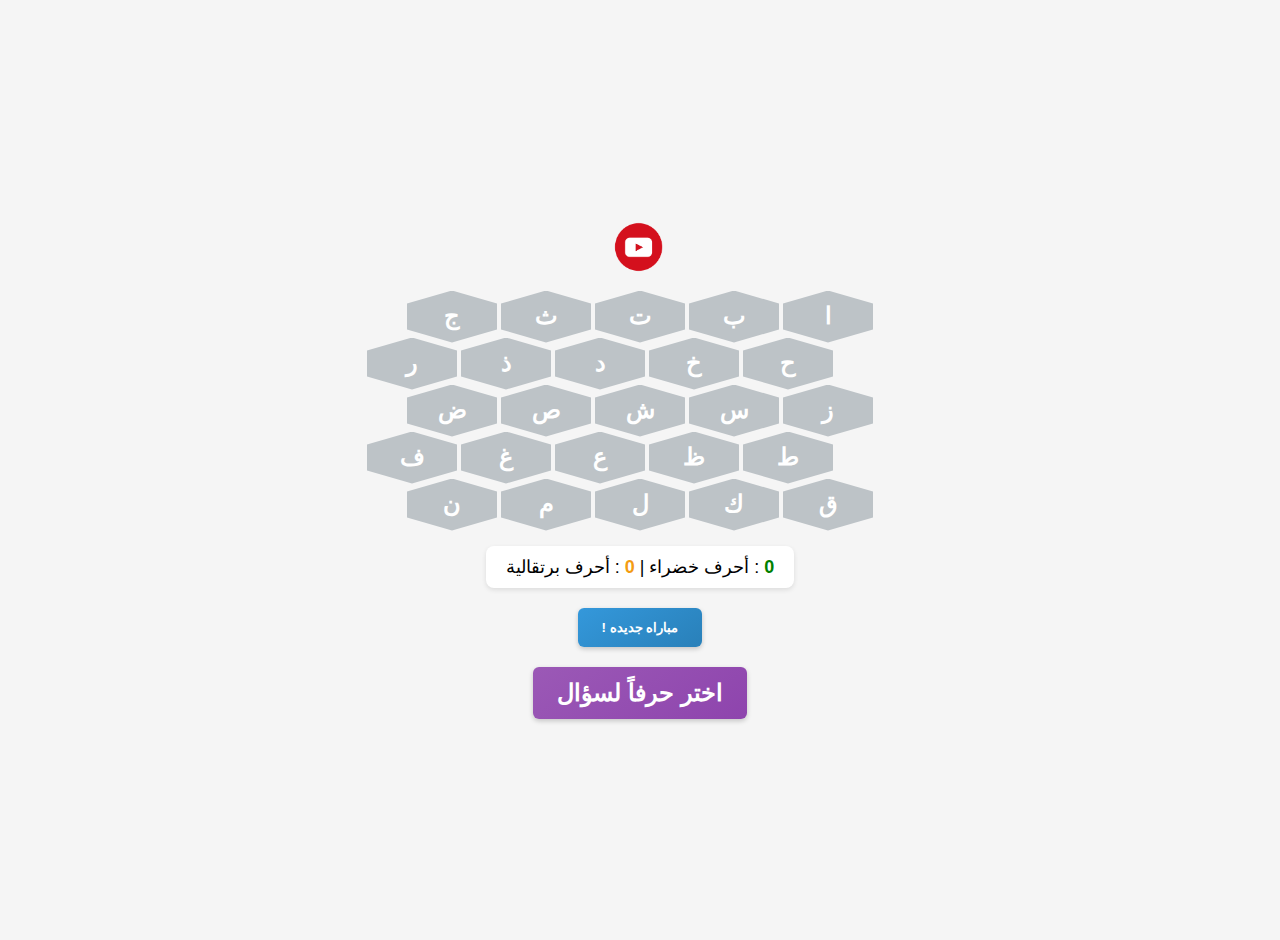
<file: index.html>
<!DOCTYPE html>
<html lang="ar" dir="rtl">
<head>
    <meta charset="UTF-8">
    <meta name="viewport" content="width=device-width, initial-scale=1.0">
    <link rel="stylesheet" href="style.css">
    <title>أزرار الحروف العربية</title>

</head>
<body>
    <div>
        <a href="https://www.youtube.com/@Doolaall"><img src="logo-youtube-png-clipart-11.png" alt="" style="width: 70px; height: 50px;" ></a> 
     </div>
     <div id="app" class="buttons-container">
         <!-- Rows will be generated dynamically -->
     </div>
 
     <div id="counter" class="counter-container">
         <span id="greenCount" class="green-count">0</span> : أحرف خضراء | 
         <span id="orangeCount" class="orange-count">0</span> : أحرف برتقالية
     </div>
 
     <div id="winMessage" class="win-message"></div>
 
     <button class="refresh-btn">مباراه جديده !</button>
     
     <!-- New letter question button -->
     <button id="letterQuestionBtn" class="letter-question-btn">اختر حرفاً لسؤال</button>
     
     <!-- Question modal -->
     <div id="questionModal" class="question-modal">
         <div class="question-content">
             <div id="questionText" class="question-text"></div>
             <button class="close-question">إغلاق</button>
         </div>
     </div>
     
     <!-- Letter selection modal -->
     <div id="letterSelectionModal" class="letter-selection-modal">
         <div class="letter-selection-content">
             <div class="letter-selection-title">اختر حرفاً لسؤال</div>
             <div class="letter-selection-grid" id="letterSelectionGrid">
                 <!-- Letters will be added dynamically -->
             </div>
             <button class="cancel-selection">إلغاء</button>
         </div>
     </div>
     
     <!-- Color choice modal -->
     <div id="colorChoiceModal" class="color-choice-modal">
         <div class="color-choice-content">
             <div class="color-choice-title">اختر الفريق الذي اجاب </div>
             <div class="color-choice-buttons">
                 <button class="color-choice-btn green-choice" id="greenChoice">أخضر</button>
                 <button class="color-choice-btn orange-choice" id="orangeChoice">برتقالي</button>
             </div>
             <button class="cancel-color">إلغاء</button>
         </div>
     </div>
<script src="Actions.js"></script>
</file>
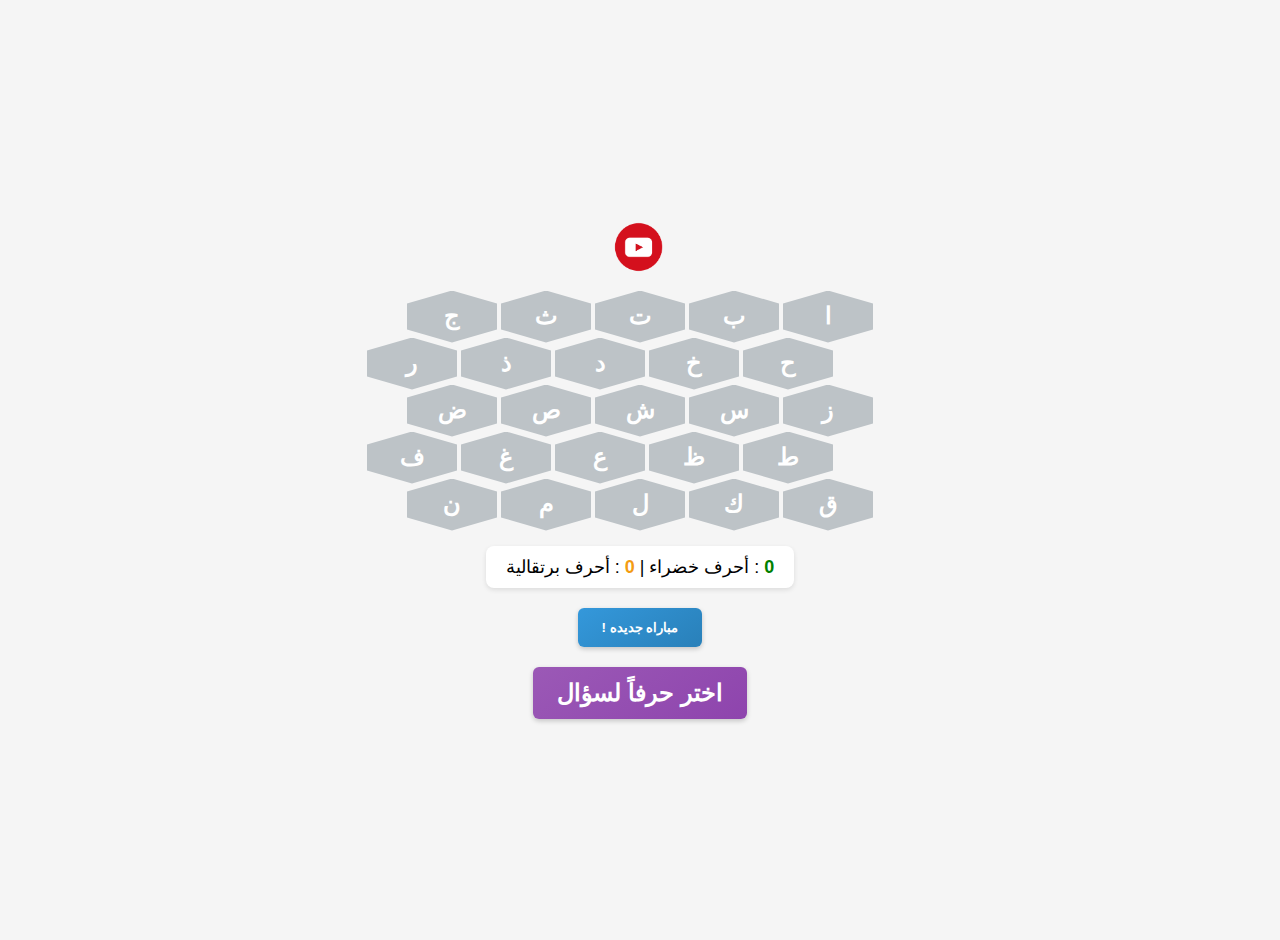
<file: game.html>
<!DOCTYPE html>
<html lang="ar" dir="rtl">
<head>
    <meta charset="UTF-8">
    <meta name="viewport" content="width=device-width, initial-scale=1.0">
    <link rel="stylesheet" href="style.css">
    <title>أزرار الحروف العربية</title>

</head>
<body>
    <div>
        <a href="https://www.youtube.com/@Doolaall"><img src="logo-youtube-png-clipart-11.png" alt="" style="width: 70px; height: 50px;" ></a> 
     </div>
     <div id="app" class="buttons-container">
         <!-- Rows will be generated dynamically -->
     </div>
 
     <div id="counter" class="counter-container">
         <span id="greenCount" class="green-count">0</span> : أحرف خضراء | 
         <span id="orangeCount" class="orange-count">0</span> : أحرف برتقالية
     </div>
 
     <div id="winMessage" class="win-message"></div>
 
     <button class="refresh-btn">مباراه جديده !</button>
     
     <!-- New letter question button -->
     <button id="letterQuestionBtn" class="letter-question-btn">اختر حرفاً لسؤال</button>
     
     <!-- Question modal -->
     <div id="questionModal" class="question-modal">
         <div class="question-content">
             <div id="questionText" class="question-text"></div>
             <button class="close-question">إغلاق</button>
         </div>
     </div>
     
     <!-- Letter selection modal -->
     <div id="letterSelectionModal" class="letter-selection-modal">
         <div class="letter-selection-content">
             <div class="letter-selection-title">اختر حرفاً لسؤال</div>
             <div class="letter-selection-grid" id="letterSelectionGrid">
                 <!-- Letters will be added dynamically -->
             </div>
             <button class="cancel-selection">إلغاء</button>
         </div>
     </div>
     
     <!-- Color choice modal -->
     <div id="colorChoiceModal" class="color-choice-modal">
         <div class="color-choice-content">
             <div class="color-choice-title">اختر لوناً للحرف</div>
             <div class="color-choice-buttons">
                 <button class="color-choice-btn green-choice" id="greenChoice">أخضر</button>
                 <button class="color-choice-btn orange-choice" id="orangeChoice">برتقالي</button>
             </div>
             <button class="cancel-color">إلغاء</button>
         </div>
     </div>
<script src="index.js"></script>
</file>
<file: style.css>
body {
    display: flex;
    flex-direction: column;
    align-items: center;
    justify-content: center;
    min-height: 100vh;
    background-color: #f5f5f5;
    font-family: Arial, sans-serif;
    margin: 0;
    padding: 20px;
}

.buttons-container {
    display: flex;
    flex-direction: column;
    align-items: center;
    width: 100%;
    max-width: 800px;
    margin-bottom: 20px;
}

.button-row {
    display: flex;
    justify-content: center;
    margin-bottom: -20px;
    padding-top: 15px;
}

.button-row:nth-child(even) {
    margin-left: -80px;
}

.hexagon-button {
    position: relative;
    width: 90px;
    height: 52px;
    background-color: #bdc3c7;
    margin: 0 2px;
    display: flex;
    flex-direction: column;
    justify-content: center;
    align-items: center;
    cursor: pointer;
    clip-path: polygon(
        50% 0%,
        100% 25%,
        100% 75%,
        50% 100%,
        0% 75%,
        0% 25%
    );
    transition: all 0.3s ease;
}

.grey {
    background-color: #bdc3c7;
}

.red {
    background-color: green;
}

.orange {
    background-color: #f39c12;
}

.winning-button {
    animation: pulse 0.5s infinite alternate;
    box-shadow: 0 0 10px 5px rgba(255, 255, 255, 0.7);
}

@keyframes pulse {
    from { transform: scale(1); }
    to { transform: scale(1.1); }
}

.button-content {
    display: flex;
    flex-direction: column;
    align-items: center;
    justify-content: center;
    width: 100%;
    height: 100%;
    color: white;
    font-weight: bold;
}

.letter {
    font-size: 24px;
    margin-bottom: 2px;
}

.hidden {
    visibility: hidden;
    pointer-events: none;
    height: 0;
    width: 0;
    margin: 0;
    padding: 0;
    border: none;
}

.refresh-btn {
    margin-top: 20px;
    padding: 12px 24px;
    background: linear-gradient(145deg, #3498db, #2980b9);
    color: white;
    border: none;
    border-radius: 6px;
    cursor: pointer;
    font-weight: bold;
    box-shadow: 0 2px 5px rgba(0,0,0,0.2);
    transition: all 0.3s;
}

.refresh-btn:hover {
    transform: translateY(-2px);
    box-shadow: 0 4px 8px rgba(0,0,0,0.3);
}

.counter-container {
    margin-top: 20px;
    padding: 10px 20px;
    background: white;
    border-radius: 8px;
    box-shadow: 0 2px 5px rgba(0,0,0,0.1);
    text-align: center;
    font-size: 18px;
}

.orange-count {
    color: #f39c12;
    font-weight: bold;
}

.green-count {
    color: green;
    font-weight: bold;
}

.win-message {
    margin-top: 20px;
    padding: 15px 30px;
    background: white;
    border-radius: 8px;
    box-shadow: 0 2px 5px rgba(0,0,0,0.1);
    text-align: center;
    font-size: 24px;
    font-weight: bold;
    display: none;
}

.green-win {
    color: green;
}

.orange-win {
    color: #f39c12;
}

/* New styles for the letter question button */
.letter-question-btn {
    margin-top: 20px;
    padding: 12px 24px;
    background: linear-gradient(145deg, #9b59b6, #8e44ad);
    color: white;
    border: none;
    border-radius: 6px;
    cursor: pointer;
    font-weight: bold;
    font-size: 24px;
    box-shadow: 0 2px 5px rgba(0,0,0,0.2);
    transition: all 0.3s;
    min-width: 60px;
    text-align: center;
}

.letter-question-btn:hover {
    transform: translateY(-2px);
    box-shadow: 0 4px 8px rgba(0,0,0,0.3);
}

.question-modal {
    display: none;
    position: fixed;
    top: 0;
    left: 0;
    width: 100%;
    height: 100%;
    background-color: rgba(0,0,0,0.7);
    z-index: 1000;
    justify-content: center;
    align-items: center;
}

.question-content {
    background-color: white;
    padding: 30px;
    border-radius: 10px;
    max-width: 500px;
    width: 90%;
    text-align: center;
    box-shadow: 0 5px 15px rgba(0,0,0,0.3);
}

.question-text {
    font-size: 20px;
    margin-bottom: 20px;
    color: #2c3e50;
}

.close-question {
    padding: 10px 20px;
    background: #e74c3c;
    color: white;
    border: none;
    border-radius: 5px;
    cursor: pointer;
    font-weight: bold;
    transition: all 0.3s;
}

.close-question:hover {
    background: #c0392b;
}

/* Letter selection modal */
.letter-selection-modal {
    display: none;
    position: fixed;
    top: 0;
    left: 0;
    width: 100%;
    height: 100%;
    background-color: rgba(0,0,0,0.7);
    z-index: 1000;
    justify-content: center;
    align-items: center;
}

.letter-selection-content {
    background-color: white;
    padding: 30px;
    border-radius: 10px;
    max-width: 600px;
    width: 90%;
    text-align: center;
    box-shadow: 0 5px 15px rgba(0,0,0,0.3);
}

.letter-selection-title {
    font-size: 24px;
    margin-bottom: 20px;
    color: #2c3e50;
}

.letter-selection-grid {
    display: grid;
    grid-template-columns: repeat(7, 1fr);
    gap: 10px;
    margin-bottom: 20px;
}

.letter-selection-btn {
    padding: 15px;
    font-size: 20px;
    background: #3498db;
    color: white;
    border: none;
    border-radius: 5px;
    cursor: pointer;
    transition: all 0.3s;
}

.letter-selection-btn:hover {
    background: #2980b9;
    transform: scale(1.1);
}

.cancel-selection {
    padding: 10px 20px;
    background: #95a5a6;
    color: white;
    border: none;
    border-radius: 5px;
    cursor: pointer;
    font-weight: bold;
    transition: all 0.3s;
}

.cancel-selection:hover {
    background: #7f8c8d;
}

/* Color choice modal */
.color-choice-modal {
    display: none;
    position: fixed;
    top: 0;
    left: 0;
    width: 100%;
    height: 100%;
    background-color: rgba(0,0,0,0.7);
    z-index: 1000;
    justify-content: center;
    align-items: center;
}

.color-choice-content {
    background-color: white;
    padding: 30px;
    border-radius: 10px;
    max-width: 400px;
    width: 90%;
    text-align: center;
    box-shadow: 0 5px 15px rgba(0,0,0,0.3);
}

.color-choice-title {
    font-size: 24px;
    margin-bottom: 20px;
    color: #2c3e50;
}

.color-choice-buttons {
    display: flex;
    justify-content: center;
    gap: 20px;
    margin-bottom: 20px;
}

.color-choice-btn {
    padding: 15px 30px;
    font-size: 18px;
    color: white;
    border: none;
    border-radius: 5px;
    cursor: pointer;
    transition: all 0.3s;
    font-weight: bold;
}

.green-choice {
    background-color: green;
}

.orange-choice {
    background-color: #f39c12;
}

.cancel-color {
    padding: 10px 20px;
    background: #95a5a6;
    color: white;
    border: none;
    border-radius: 5px;
    cursor: pointer;
    font-weight: bold;
    transition: all 0.3s;
}

.cancel-color:hover {
    background: #7f8c8d;
}
</file>
